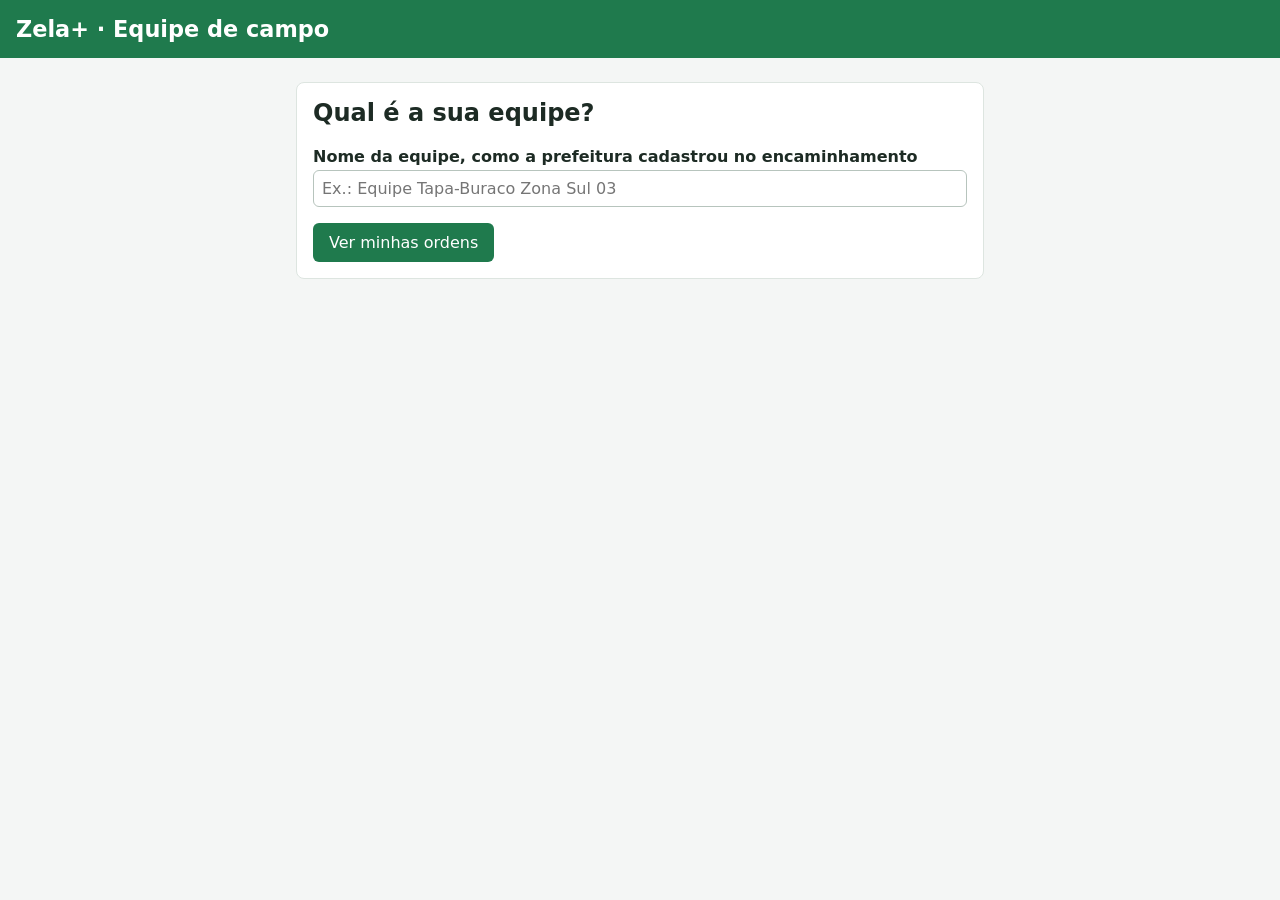
<file: src/app-equipe/index.html>
<!doctype html>
<html lang="pt-BR">
<head>
  <meta charset="utf-8">
  <meta name="viewport" content="width=device-width, initial-scale=1">
  <title>Zela+ — Ordens de serviço</title>
  <link rel="stylesheet" href="../shared/style.css">
</head>
<body>
  <header>
    <h1>Zela+ · Equipe de campo</h1>
    <div class="usuario"><span id="equipe-atual"></span> <button type="button" id="trocar-equipe" hidden>Trocar equipe</button></div>
  </header>
  <main>
    <!-- Escolha da equipe: a API ainda não tem login de equipe, então a equipe se identifica pelo nome -->
    <form id="form-equipe" class="cartao" hidden>
      <h2 style="margin-top:0">Qual é a sua equipe?</h2>
      <label for="nome-equipe">Nome da equipe, como a prefeitura cadastrou no encaminhamento</label>
      <input id="nome-equipe" list="equipes-conhecidas" required placeholder="Ex.: Equipe Tapa-Buraco Zona Sul 03">
      <datalist id="equipes-conhecidas"></datalist>
      <button type="submit">Ver minhas ordens</button>
    </form>

    <!-- T08: ordens de serviço (RF12) -->
    <section id="ordens-secao" hidden>
      <h2>Ordens de serviço</h2>
      <p class="meta">Ocorrências encaminhadas para a sua equipe. Inicie quando chegar ao local e conclua com a foto do serviço pronto.</p>
      <div id="ordens"></div>
      <p id="vazio" class="aviso" hidden>Nenhuma ordem de serviço em aberto para esta equipe.</p>
    </section>

    <div id="aviso" class="aviso" role="status" hidden></div>
    <div id="erro" class="erro" role="alert" hidden></div>
  </main>

  <script src="../shared/config.js"></script>
  <script src="../shared/api.js"></script>
  <script>
    const EQUIPE_CHAVE = "zela-equipe";
    const caixaErro = document.getElementById("erro");
    const caixaAviso = document.getElementById("aviso");

    function equipeAtual() {
      try { return localStorage.getItem(EQUIPE_CHAVE); } catch { return null; }
    }

    function mostrarEscolha() {
      document.getElementById("form-equipe").hidden = false;
      document.getElementById("ordens-secao").hidden = true;
      document.getElementById("trocar-equipe").hidden = true;
      document.getElementById("equipe-atual").textContent = "";
      // sugere as equipes que já receberam encaminhamentos
      Promise.all(["ENCAMINHADA", "EM_EXECUCAO"].map((s) => api(`/ocorrencias?status=${s}`)))
        .then((listas) => {
          const nomes = [...new Set(listas.flat().map((o) => o.equipe).filter(Boolean))].sort();
          document.getElementById("equipes-conhecidas").innerHTML = nomes.map((n) => `<option value="${escapar(n)}">`).join("");
        })
        .catch(() => {});
    }

    document.getElementById("form-equipe").addEventListener("submit", (e) => {
      e.preventDefault();
      localStorage.setItem(EQUIPE_CHAVE, document.getElementById("nome-equipe").value.trim());
      iniciar();
    });

    document.getElementById("trocar-equipe").addEventListener("click", () => {
      localStorage.removeItem(EQUIPE_CHAVE);
      mostrarEscolha();
    });

    async function carregarOrdens() {
      const equipe = equipeAtual();
      const consulta = (s) => api(`/ocorrencias?${new URLSearchParams({ status: s, equipe })}`);
      const [emExecucao, encaminhadas] = await Promise.all([consulta("EM_EXECUCAO"), consulta("ENCAMINHADA")]);
      const ordens = [...emExecucao, ...encaminhadas.sort((a, b) => a.prazoPrevisto.localeCompare(b.prazoPrevisto))];
      document.getElementById("vazio").hidden = ordens.length > 0;
      document.getElementById("ordens").innerHTML = ordens.map(cartaoOrdem).join("");
      ordens.forEach(ligarAcoes);
    }

    function cartaoOrdem(o) {
      const local = [o.endereco, o.bairro].filter(Boolean).join(" · ") || "Endereço não informado";
      const mapa = `https://www.openstreetmap.org/?mlat=${o.latitude}&mlon=${o.longitude}#map=18/${o.latitude}/${o.longitude}`;
      return `
        <article class="cartao" id="ordem-${o.id}">
          <h3 style="margin-top:0">${escapar(o.protocolo)} ${seloStatus(o.status)}</h3>
          <p style="margin:.3em 0"><b>${ICONES_CATEGORIA[o.categoria.nome] || "📍"} ${escapar(o.categoria.nome)}</b> · prazo ${dataBR(o.prazoPrevisto)}</p>
          <p style="margin:.3em 0">${escapar(o.descricao)}</p>
          <p style="margin:.3em 0">📍 ${escapar(local)} · <a href="${mapa}" target="_blank" rel="noopener">abrir no mapa</a></p>
          ${o.fotoUrl ? `<p class="meta" style="margin:.6em 0 0">Foto enviada pelo cidadão</p><img class="previa-foto" src="${escapar(o.fotoUrl)}" alt="Foto original da ocorrência">` : '<p class="meta">O cidadão não enviou foto.</p>'}

          ${o.status === "ENCAMINHADA" ? `
            <button type="button" data-iniciar="${o.id}">Iniciar serviço</button>` : `
            <fieldset>
              <legend>Concluir serviço</legend>
              <label for="foto-${o.id}">Foto do serviço pronto (obrigatória)</label>
              <input id="foto-${o.id}" type="file" accept="image/*" capture="environment">
              <img id="previa-${o.id}" class="previa-foto" alt="Prévia da foto de conclusão" hidden>
              <label for="obs-${o.id}">Observação (opcional)</label>
              <input id="obs-${o.id}" maxlength="300" placeholder="Ex.: buraco tapado com asfalto a quente">
              <button type="button" data-concluir="${o.id}" disabled>Concluir</button>
            </fieldset>`}
        </article>`;
    }

    function ligarAcoes(o) {
      const iniciar = document.querySelector(`[data-iniciar="${o.id}"]`);
      if (iniciar) iniciar.addEventListener("click", () => executar(iniciar, async () => {
        await api(`/ocorrencias/${o.id}/execucao`, { metodo: "PATCH", corpo: { observacao: "Equipe iniciou o serviço no local" } });
        return `${o.protocolo}: serviço iniciado.`;
      }));

      const concluir = document.querySelector(`[data-concluir="${o.id}"]`);
      if (!concluir) return;
      const campoFoto = document.getElementById(`foto-${o.id}`);
      campoFoto.addEventListener("change", () => {
        const arquivo = campoFoto.files[0];
        const previa = document.getElementById(`previa-${o.id}`);
        previa.hidden = !arquivo;
        if (arquivo) previa.src = URL.createObjectURL(arquivo);
        concluir.disabled = !arquivo;
      });
      concluir.addEventListener("click", () => executar(concluir, async () => {
        concluir.textContent = "Enviando foto...";
        const fotoConclusaoUrl = await enviarFoto(campoFoto.files[0]);
        await api(`/ocorrencias/${o.id}/conclusao`, {
          metodo: "PATCH",
          corpo: { fotoConclusaoUrl, observacao: document.getElementById(`obs-${o.id}`).value.trim() || null },
        });
        return `${o.protocolo}: serviço concluído. O cidadão foi avisado e já pode avaliar.`;
      }, "Concluir"));
    }

    async function executar(botao, acao, rotulo) {
      botao.disabled = true;
      caixaErro.hidden = true;
      try {
        caixaAviso.textContent = await acao();
        caixaAviso.hidden = false;
        await carregarOrdens();
      } catch (erro) {
        mostrarErro(caixaErro, erro);
        botao.disabled = false;
        if (rotulo) botao.textContent = rotulo;
      }
    }

    function iniciar() {
      const equipe = equipeAtual();
      if (!equipe) return mostrarEscolha();
      document.getElementById("form-equipe").hidden = true;
      document.getElementById("ordens-secao").hidden = false;
      document.getElementById("trocar-equipe").hidden = false;
      document.getElementById("equipe-atual").textContent = equipe;
      carregarOrdens().catch((erro) => mostrarErro(caixaErro, erro));
    }

    iniciar();
  </script>
</body>
</html>
</file>
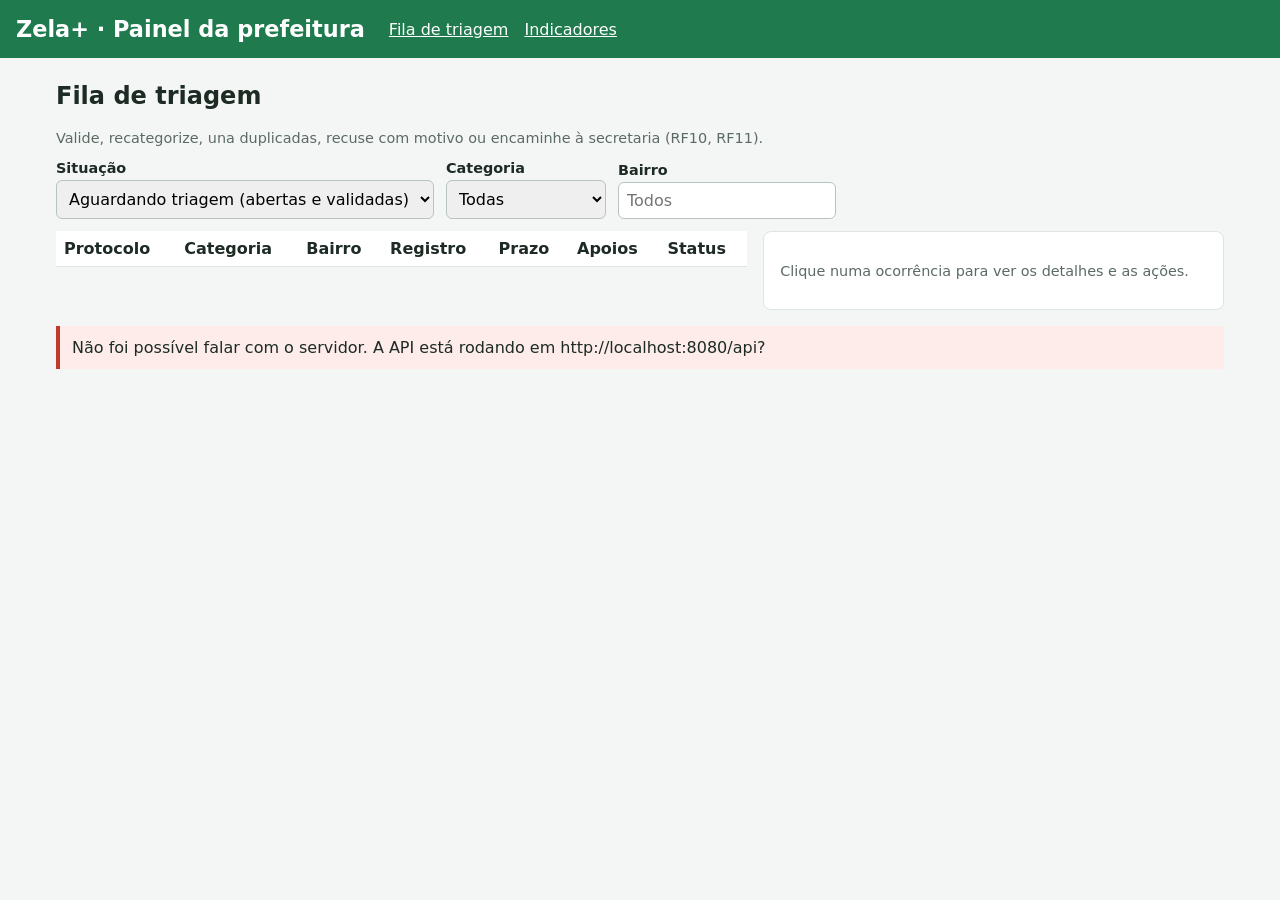
<file: src/painel-web/index.html>
<!doctype html>
<html lang="pt-BR">
<head>
  <meta charset="utf-8">
  <meta name="viewport" content="width=device-width, initial-scale=1">
  <title>Zela+ — Fila de triagem</title>
  <link rel="stylesheet" href="../shared/style.css">
</head>
<body>
  <header>
    <h1>Zela+ · Painel da prefeitura</h1>
    <nav>
      <a href="index.html">Fila de triagem</a>
      <a href="indicadores.html">Indicadores</a>
    </nav>
  </header>
  <main class="largo">
    <h2>Fila de triagem</h2>
    <p class="meta">Valide, recategorize, una duplicadas, recuse com motivo ou encaminhe à secretaria (RF10, RF11).</p>

    <form id="filtros" class="filtros">
      <div>
        <label for="filtro-status">Situação</label>
        <select id="filtro-status">
          <option value="TRIAGEM">Aguardando triagem (abertas e validadas)</option>
          <option value="ABERTA">Só abertas</option>
          <option value="VALIDADA">Só validadas</option>
          <option value="ENCAMINHADA">Encaminhadas</option>
        </select>
      </div>
      <div>
        <label for="filtro-categoria">Categoria</label>
        <select id="filtro-categoria"><option value="">Todas</option></select>
      </div>
      <div>
        <label for="filtro-bairro">Bairro</label>
        <input id="filtro-bairro" placeholder="Todos">
      </div>
    </form>

    <div class="painel">
      <!-- T09: tabela de ocorrências -->
      <div class="tabela-rolagem">
        <table>
          <thead>
            <tr><th>Protocolo</th><th>Categoria</th><th>Bairro</th><th>Registro</th><th>Prazo</th><th>Apoios</th><th>Status</th></tr>
          </thead>
          <tbody id="linhas"></tbody>
        </table>
        <p id="vazio" class="meta" hidden>Nenhuma ocorrência nesta situação.</p>
      </div>

      <!-- Ações da ocorrência selecionada -->
      <aside id="painel-acoes" class="cartao" style="margin-top:12px">
        <p class="meta">Clique numa ocorrência para ver os detalhes e as ações.</p>
      </aside>
    </div>

    <div id="aviso" class="aviso" role="status" hidden></div>
    <div id="erro" class="erro" role="alert" hidden></div>
  </main>

  <script src="../shared/config.js"></script>
  <script src="../shared/api.js"></script>
  <script>
    const caixaErro = document.getElementById("erro");
    const caixaAviso = document.getElementById("aviso");
    let categorias = [];
    let secretarias = [];
    let ocorrencias = [];
    let selecionadaId = null;

    function avisar(texto) {
      caixaAviso.textContent = texto;
      caixaAviso.hidden = false;
      caixaErro.hidden = true;
      setTimeout(() => { caixaAviso.hidden = true; }, 5000);
    }

    async function carregarListas() {
      [categorias, secretarias] = await Promise.all([api("/categorias"), api("/secretarias")]);
      const filtro = document.getElementById("filtro-categoria");
      categorias.forEach((c) => filtro.add(new Option(c.nome, c.id)));
    }

    async function carregarFila() {
      const status = document.getElementById("filtro-status").value;
      const categoriaId = document.getElementById("filtro-categoria").value;
      const bairro = document.getElementById("filtro-bairro").value.trim();
      const consulta = (s) => {
        const p = new URLSearchParams({ status: s });
        if (categoriaId) p.set("categoriaId", categoriaId);
        if (bairro) p.set("bairro", bairro);
        return api("/ocorrencias?" + p);
      };
      const listas = await Promise.all(status === "TRIAGEM" ? [consulta("ABERTA"), consulta("VALIDADA")] : [consulta(status)]);
      // mais antigas primeiro: quem espera há mais tempo é atendido antes
      ocorrencias = listas.flat().sort((a, b) => a.dataCriacao.localeCompare(b.dataCriacao));
      desenharTabela();
      if (selecionadaId && !ocorrencias.some((o) => o.id === selecionadaId)) limparSelecao();
    }

    function desenharTabela() {
      const hoje = new Date().toISOString().slice(0, 10);
      document.getElementById("vazio").hidden = ocorrencias.length > 0;
      document.getElementById("linhas").innerHTML = ocorrencias.map((o) => `
        <tr class="clicavel ${o.id === selecionadaId ? "selecionada" : ""}" data-id="${o.id}">
          <td><b>${escapar(o.protocolo)}</b></td>
          <td>${escapar(o.categoria.nome)}</td>
          <td>${escapar(o.bairro || "—")}</td>
          <td>${dataBR(o.dataCriacao)}</td>
          <td style="${o.prazoPrevisto < hoje ? "color:#c0392b;font-weight:700" : ""}">${dataBR(o.prazoPrevisto)}</td>
          <td>${o.apoios}</td>
          <td>${seloStatus(o.status)}</td>
        </tr>`).join("");
      document.querySelectorAll("#linhas tr").forEach((tr) => tr.addEventListener("click", () => selecionar(Number(tr.dataset.id))));
    }

    function limparSelecao() {
      selecionadaId = null;
      document.getElementById("painel-acoes").innerHTML = '<p class="meta">Clique numa ocorrência para ver os detalhes e as ações.</p>';
    }

    function selecionar(id) {
      selecionadaId = id;
      desenharTabela();
      const o = ocorrencias.find((x) => x.id === id);
      const outras = ocorrencias.filter((x) => x.id !== id);
      const emTriagem = o.status === "ABERTA" || o.status === "VALIDADA";
      document.getElementById("painel-acoes").innerHTML = `
        <h3 style="margin-top:0">${escapar(o.protocolo)} ${seloStatus(o.status)}</h3>
        <p style="margin:.3em 0"><b>${escapar(o.categoria.nome)}</b> · ${o.apoios} apoio(s)</p>
        <p style="margin:.3em 0">${escapar(o.descricao)}</p>
        <p class="meta" style="margin:.3em 0">${escapar([o.endereco, o.bairro].filter(Boolean).join(" · ") || "Sem endereço")}
          · <a href="https://www.openstreetmap.org/?mlat=${o.latitude}&mlon=${o.longitude}#map=18/${o.latitude}/${o.longitude}" target="_blank" rel="noopener">ver no mapa</a></p>
        <p class="meta" style="margin:.3em 0">Cidadão: ${escapar(o.cidadaoNome)} · registrada em ${dataBR(o.dataCriacao)}</p>
        ${o.fotoUrl ? `<img class="previa-foto" src="${escapar(o.fotoUrl)}" alt="Foto da ocorrência">` : '<p class="meta">Sem foto.</p>'}

        ${emTriagem ? `
        <fieldset>
          <legend>Triagem (RF10)</legend>
          <div class="acoes">
            ${o.status === "ABERTA" ? '<button type="button" id="acao-validar">Validar</button>' : ""}
          </div>
          <label for="nova-categoria">Recategorizar</label>
          <div class="acoes">
            <select id="nova-categoria" style="flex:1">${categorias.filter((c) => c.id !== o.categoria.id).map((c) => `<option value="${c.id}">${escapar(c.nome)}</option>`).join("")}</select>
            <button type="button" id="acao-recategorizar" class="secundario">Recategorizar</button>
          </div>
          <label for="principal">Unir a uma duplicada</label>
          <div class="acoes">
            <select id="principal" style="flex:1">
              <option value="">Escolha a ocorrência principal</option>
              ${outras.map((x) => `<option value="${x.id}">${escapar(x.protocolo)} — ${escapar(x.categoria.nome)} — ${escapar(x.bairro || "")}</option>`).join("")}
            </select>
            <button type="button" id="acao-unir" class="secundario">Unir</button>
          </div>
          <label for="motivo">Recusar com motivo (o cidadão recebe o motivo)</label>
          <textarea id="motivo" rows="2" maxlength="300"></textarea>
          <button type="button" id="acao-recusar" class="perigo">Recusar</button>
        </fieldset>` : ""}

        ${o.status === "VALIDADA" || o.status === "ENCAMINHADA" ? `
        <fieldset>
          <legend>${o.status === "ENCAMINHADA" ? "Reencaminhar" : "Encaminhar"} (RF11)</legend>
          <label for="secretaria">Secretaria</label>
          <select id="secretaria">${secretarias.map((s) => `<option value="${s.id}" ${o.secretaria && o.secretaria.id === s.id ? "selected" : ""}>${escapar(s.nome)}</option>`).join("")}</select>
          <label for="equipe">Equipe</label>
          <input id="equipe" maxlength="120" value="${escapar(o.equipe || "")}" placeholder="Ex.: Equipe Tapa-Buraco Zona Sul 03">
          <button type="button" id="acao-encaminhar">Encaminhar</button>
        </fieldset>` : ""}
        ${o.status === "ABERTA" ? '<p class="meta">Para encaminhar, valide a ocorrência primeiro.</p>' : ""}`;

      ligar("acao-validar", () => triar(o, { acao: "VALIDAR" }, "validada"));
      ligar("acao-recategorizar", () => triar(o, { acao: "RECATEGORIZAR", categoriaId: Number(valor("nova-categoria")) }, "recategorizada"));
      ligar("acao-unir", () => {
        if (!valor("principal")) return mostrarErro(caixaErro, new Error("Escolha a ocorrência principal."));
        return triar(o, { acao: "UNIR", ocorrenciaPrincipalId: Number(valor("principal")) }, "unida à principal");
      });
      ligar("acao-recusar", () => triar(o, { acao: "RECUSAR", motivo: valor("motivo").trim() }, "recusada"));
      ligar("acao-encaminhar", async () => {
        const atualizada = await api(`/ocorrencias/${o.id}/encaminhamento`, {
          metodo: "PATCH",
          corpo: { secretariaId: Number(valor("secretaria")), equipe: valor("equipe").trim() },
        });
        concluirAcao(atualizada, "encaminhada");
      });
    }

    async function triar(o, corpo, verbo) {
      const atualizada = await api(`/ocorrencias/${o.id}/triagem`, { metodo: "PATCH", corpo });
      concluirAcao(atualizada, verbo);
    }

    async function concluirAcao(atualizada, verbo) {
      avisar(`${atualizada.protocolo} ${verbo}. O cidadão foi notificado.`);
      await carregarFila();
      if (ocorrencias.some((o) => o.id === atualizada.id)) selecionar(atualizada.id);
    }

    function valor(id) { return document.getElementById(id).value; }

    function ligar(id, acao) {
      const botao = document.getElementById(id);
      if (!botao) return;
      botao.addEventListener("click", async () => {
        botao.disabled = true;
        try { await acao(); } catch (erro) { mostrarErro(caixaErro, erro); } finally { botao.disabled = false; }
      });
    }

    document.getElementById("filtros").addEventListener("change", () => carregarFila().catch((e) => mostrarErro(caixaErro, e)));
    document.getElementById("filtros").addEventListener("submit", (e) => { e.preventDefault(); carregarFila().catch((er) => mostrarErro(caixaErro, er)); });

    carregarListas().then(carregarFila).catch((erro) => mostrarErro(caixaErro, erro));
  </script>
</body>
</html>
</file>
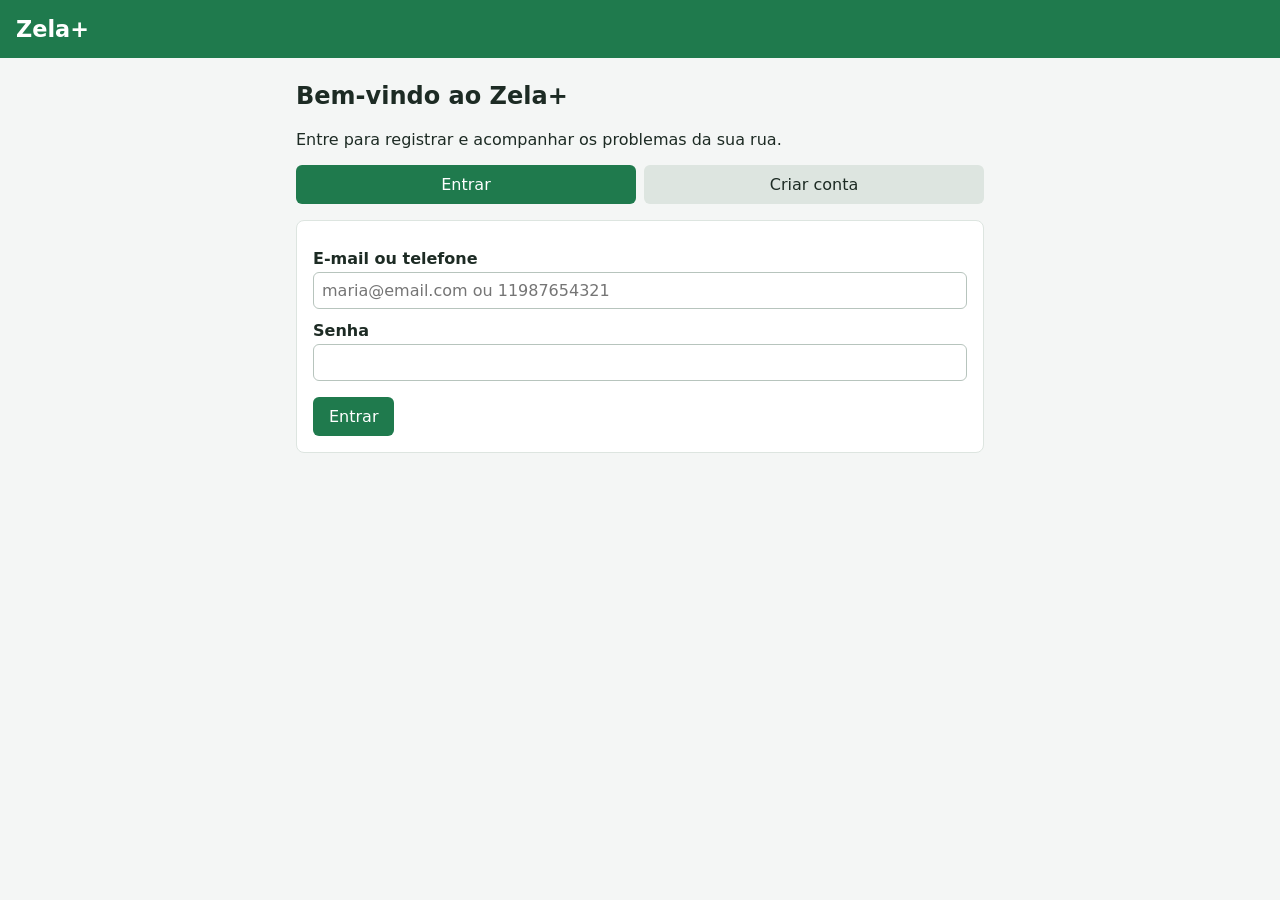
<file: src/app-cidadao/entrar.html>
<!doctype html>
<html lang="pt-BR">
<head>
  <meta charset="utf-8">
  <meta name="viewport" content="width=device-width, initial-scale=1">
  <title>Zela+ — Entrar</title>
  <link rel="stylesheet" href="../shared/style.css">
</head>
<body>
  <header>
    <h1>Zela+</h1>
  </header>
  <main>
    <h2>Bem-vindo ao Zela+</h2>
    <p>Entre para registrar e acompanhar os problemas da sua rua.</p>

    <div class="abas" role="tablist">
      <button type="button" role="tab" id="aba-entrar" aria-selected="true">Entrar</button>
      <button type="button" role="tab" id="aba-cadastrar" aria-selected="false">Criar conta</button>
    </div>

    <!-- T01: entrar com e-mail ou telefone (RF01) -->
    <form id="form-entrar" class="cartao">
      <label for="login">E-mail ou telefone</label>
      <input id="login" autocomplete="username" required placeholder="maria@email.com ou 11987654321">

      <label for="senha">Senha</label>
      <input id="senha" type="password" autocomplete="current-password" required>

      <button type="submit">Entrar</button>
    </form>

    <!-- T01: criar conta (RF01) -->
    <form id="form-cadastrar" class="cartao" hidden>
      <label for="nome">Nome completo</label>
      <input id="nome" autocomplete="name" required maxlength="120">

      <label for="email">E-mail</label>
      <input id="email" type="email" autocomplete="email" required>

      <label for="telefone">Telefone (só números, com DDD)</label>
      <input id="telefone" inputmode="numeric" autocomplete="tel" pattern="\d{10,11}" placeholder="11987654321">

      <label for="nova-senha">Senha (mínimo 6 caracteres)</label>
      <input id="nova-senha" type="password" autocomplete="new-password" minlength="6" required>

      <button type="submit">Criar conta</button>
    </form>

    <div id="erro" class="erro" role="alert" hidden></div>
  </main>

  <script src="../shared/config.js"></script>
  <script src="../shared/api.js"></script>
  <script>
    // Quem já está logado vai direto para o início
    if (lerSessao()) location.href = "index.html";

    const formEntrar = document.getElementById("form-entrar");
    const formCadastrar = document.getElementById("form-cadastrar");
    const abaEntrar = document.getElementById("aba-entrar");
    const abaCadastrar = document.getElementById("aba-cadastrar");
    const caixaErro = document.getElementById("erro");

    function mostrarAba(cadastrar) {
      formEntrar.hidden = cadastrar;
      formCadastrar.hidden = !cadastrar;
      abaEntrar.setAttribute("aria-selected", String(!cadastrar));
      abaCadastrar.setAttribute("aria-selected", String(cadastrar));
      caixaErro.hidden = true;
    }
    abaEntrar.addEventListener("click", () => mostrarAba(false));
    abaCadastrar.addEventListener("click", () => mostrarAba(true));

    async function enviar(form, acao) {
      const botao = form.querySelector("button[type=submit]");
      botao.disabled = true;
      caixaErro.hidden = true;
      try {
        await acao();
        location.href = "index.html";
      } catch (erro) {
        mostrarErro(caixaErro, erro);
      } finally {
        botao.disabled = false;
      }
    }

    formEntrar.addEventListener("submit", (evento) => {
      evento.preventDefault();
      enviar(formEntrar, async () => {
        const resposta = await api("/auth/login", {
          metodo: "POST",
          corpo: {
            login: document.getElementById("login").value.trim(),
            senha: document.getElementById("senha").value,
          },
        });
        salvarSessao(resposta.cidadao);
      });
    });

    formCadastrar.addEventListener("submit", (evento) => {
      evento.preventDefault();
      enviar(formCadastrar, async () => {
        const email = document.getElementById("email").value.trim();
        const senha = document.getElementById("nova-senha").value;
        await api("/cidadaos", {
          metodo: "POST",
          corpo: {
            nome: document.getElementById("nome").value.trim(),
            email,
            telefone: document.getElementById("telefone").value.trim() || null,
            senha,
          },
        });
        // Conta criada: entra direto com os mesmos dados
        const resposta = await api("/auth/login", { metodo: "POST", corpo: { login: email, senha } });
        salvarSessao(resposta.cidadao);
      });
    });
  </script>
</body>
</html>
</file>
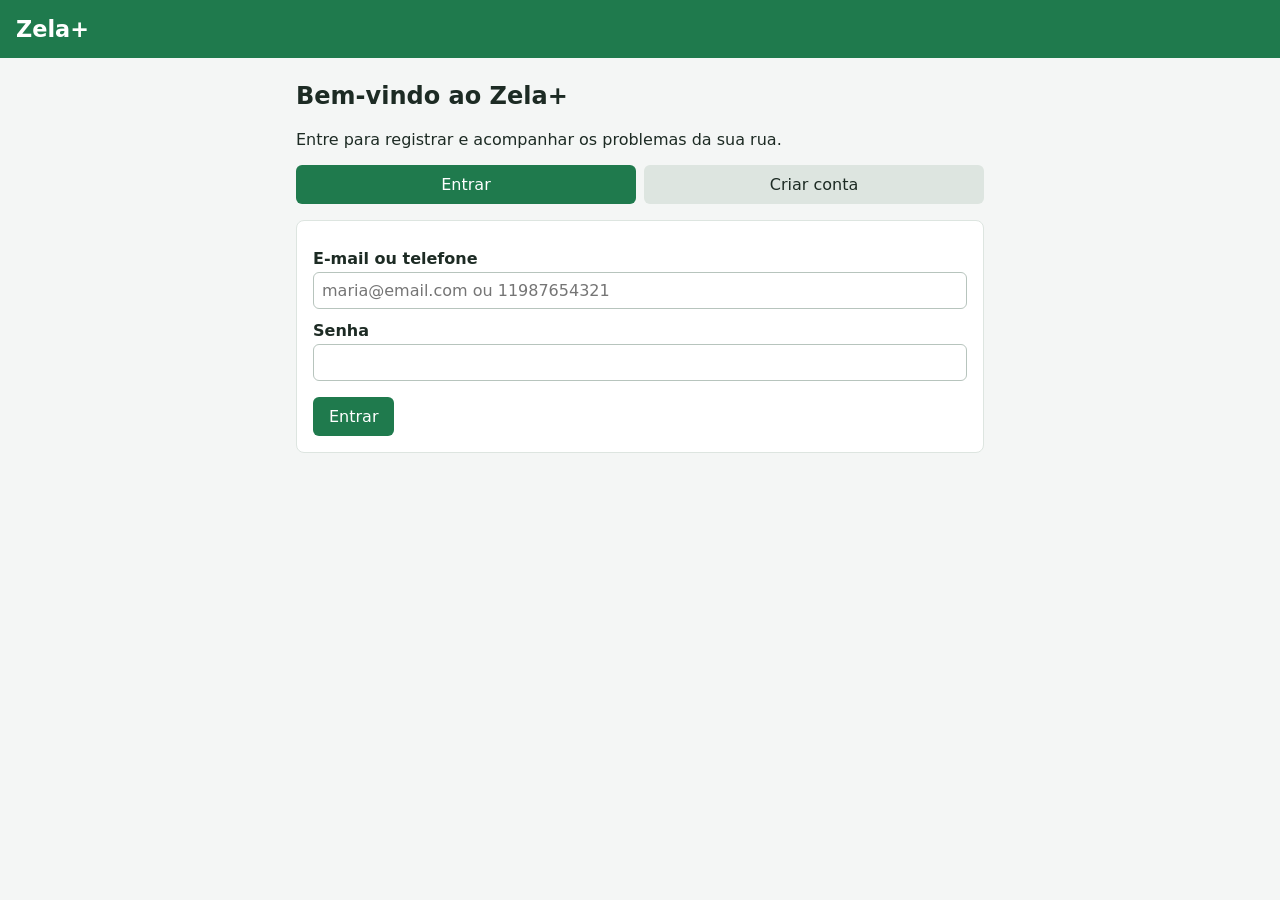
<file: src/app-cidadao/minhas-ocorrencias.html>
<!doctype html>
<html lang="pt-BR">
<head>
  <meta charset="utf-8">
  <meta name="viewport" content="width=device-width, initial-scale=1">
  <title>Zela+ — Minhas ocorrências</title>
  <link rel="stylesheet" href="../shared/style.css">
</head>
<body>
  <header>
    <h1>Zela+</h1>
    <nav>
      <a href="index.html">Início</a>
      <a href="nova-ocorrencia.html">Nova ocorrência</a>
      <a href="minhas-ocorrencias.html">Minhas ocorrências</a>
    </nav>
    <div class="usuario">Olá, <span id="usuario-nome"></span> <button type="button" onclick="sair()">Sair</button></div>
  </header>
  <main>
    <h2>Minhas ocorrências</h2>

    <!-- RF07: avisos de mudança de status -->
    <section class="cartao" id="secao-notificacoes" hidden>
      <h3 style="margin-top:0">Avisos <span id="contador-novos" class="selo" style="background:#c0392b" hidden></span></h3>
      <div id="notificacoes"></div>
    </section>

    <!-- T06: lista com protocolo, categoria, data e selo de status (RF05) -->
    <ul id="lista" class="lista-ocorrencias"></ul>
    <p id="vazio" hidden>Você ainda não registrou nenhuma ocorrência. <a href="nova-ocorrencia.html">Registrar a primeira</a>.</p>
    <div id="erro" class="erro" role="alert" hidden></div>
  </main>

  <script src="../shared/config.js"></script>
  <script src="../shared/api.js"></script>
  <script>
    const cidadao = exigirLogin();
    const caixaErro = document.getElementById("erro");

    async function carregarOcorrencias() {
      const ocorrencias = await api(`/cidadaos/${cidadao.id}/ocorrencias`);
      document.getElementById("vazio").hidden = ocorrencias.length > 0;
      document.getElementById("lista").innerHTML = ocorrencias.map((o) => `
        <li><a href="ocorrencia.html?id=${o.id}">
          <span class="protocolo">${escapar(o.protocolo)}</span>
          ${seloStatus(o.status)}
          <span>${ICONES_CATEGORIA[o.categoria.nome] || "📍"} ${escapar(o.categoria.nome)}</span>
          <span class="meta">${dataBR(o.dataCriacao)}</span>
          <span class="meta" style="grid-column:1/-1">${escapar(o.descricao)}</span>
        </a></li>`).join("");
    }

    async function carregarNotificacoes() {
      const notificacoes = await api(`/cidadaos/${cidadao.id}/notificacoes`);
      const novas = notificacoes.filter((n) => !n.lida).length;
      document.getElementById("secao-notificacoes").hidden = notificacoes.length === 0;
      const contador = document.getElementById("contador-novos");
      contador.hidden = novas === 0;
      contador.textContent = novas === 1 ? "1 novo" : `${novas} novos`;
      document.getElementById("notificacoes").innerHTML = notificacoes.slice(0, 5).map((n) => `
        <div class="notificacao ${n.lida ? "" : "nova"}">
          ${escapar(n.mensagem)}
          <div class="meta">${dataHoraBR(n.dataHora)}
            ${n.lida ? "" : `· <a href="#" data-lida="${n.id}">marcar como lido</a>`}</div>
        </div>`).join("");
      document.querySelectorAll("[data-lida]").forEach((link) => link.addEventListener("click", async (e) => {
        e.preventDefault();
        try {
          await api(`/notificacoes/${link.dataset.lida}/lida`, { metodo: "PATCH" });
          carregarNotificacoes();
        } catch (erro) { mostrarErro(caixaErro, erro); }
      }));
    }

    if (cidadao) {
      Promise.all([carregarOcorrencias(), carregarNotificacoes()]).catch((erro) => mostrarErro(caixaErro, erro));
    }
  </script>
</body>
</html>
</file>
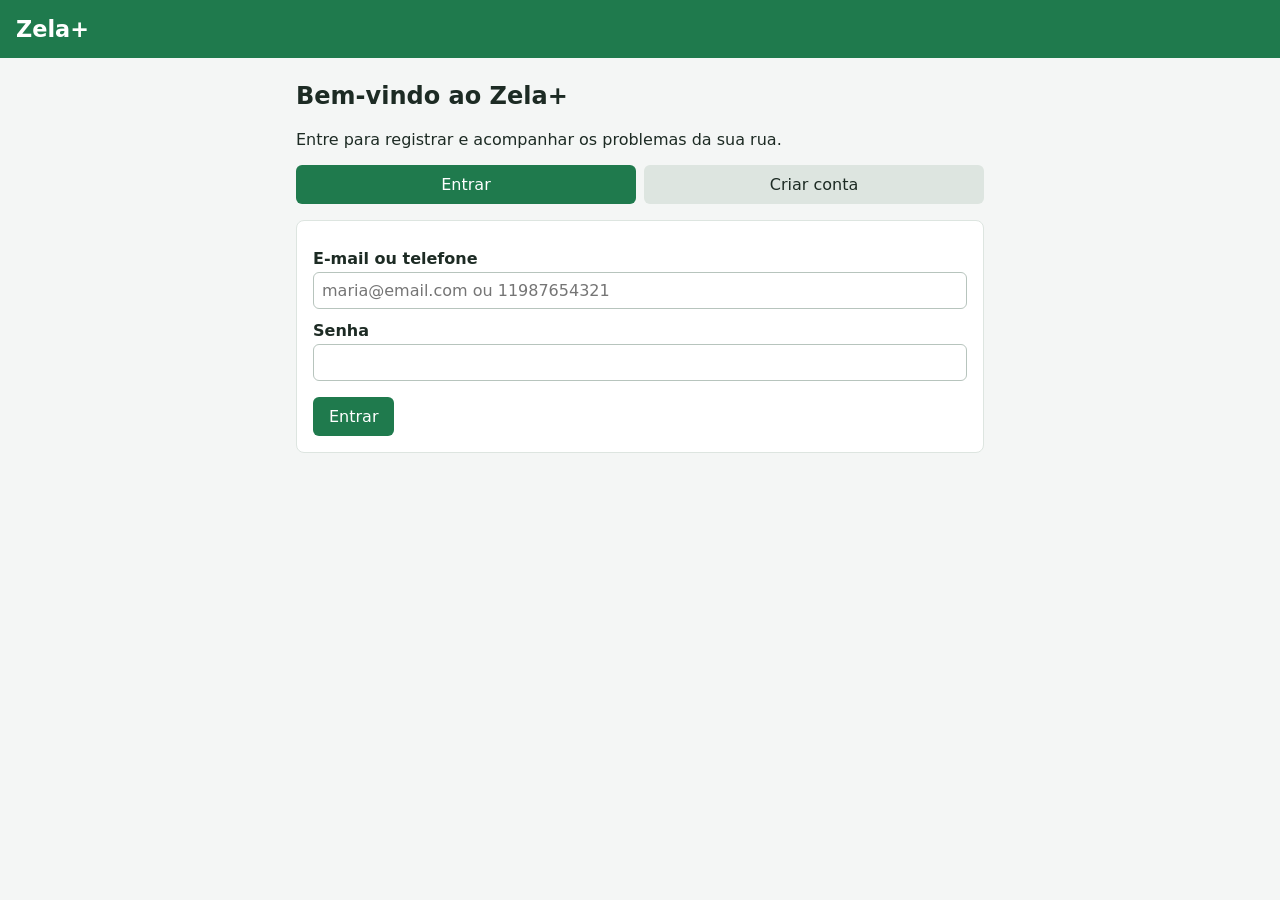
<file: src/app-cidadao/ocorrencia.html>
<!doctype html>
<html lang="pt-BR">
<head>
  <meta charset="utf-8">
  <meta name="viewport" content="width=device-width, initial-scale=1">
  <title>Zela+ — Detalhe da ocorrência</title>
  <link rel="stylesheet" href="../shared/style.css">
</head>
<body>
  <header>
    <h1>Zela+</h1>
    <nav>
      <a href="index.html">Início</a>
      <a href="nova-ocorrencia.html">Nova ocorrência</a>
      <a href="minhas-ocorrencias.html">Minhas ocorrências</a>
    </nav>
    <div class="usuario">Olá, <span id="usuario-nome"></span> <button type="button" onclick="sair()">Sair</button></div>
  </header>
  <main>
    <p><a href="minhas-ocorrencias.html">← Minhas ocorrências</a></p>

    <!-- T07: detalhe, linha do tempo e avaliação (RF06, RF07, RF13) -->
    <section id="detalhe" hidden>
      <h2 id="titulo"></h2>
      <div id="resumo" class="cartao"></div>

      <section class="cartao">
        <h3 style="margin-top:0">Linha do tempo</h3>
        <ol id="linha-tempo" class="linha-tempo"></ol>
      </section>

      <section id="avaliacao" class="cartao" hidden></section>
    </section>

    <div id="erro" class="erro" role="alert" hidden></div>
  </main>

  <script src="../shared/config.js"></script>
  <script src="../shared/api.js"></script>
  <script>
    const cidadao = exigirLogin();
    const caixaErro = document.getElementById("erro");
    const id = new URLSearchParams(location.search).get("id");
    let notaEscolhida = 0;

    async function carregar() {
      const [o, acompanhamento] = await Promise.all([
        api(`/ocorrencias/${id}`),
        api(`/ocorrencias/${id}/historico`),
      ]);

      document.getElementById("titulo").innerHTML = `${escapar(o.protocolo)} ${seloStatus(o.status)}`;

      const linhas = [
        `<b>${ICONES_CATEGORIA[o.categoria.nome] || "📍"} ${escapar(o.categoria.nome)}</b>`,
        escapar(o.descricao),
        [o.endereco, o.bairro].filter(Boolean).map(escapar).join(" · "),
        `<span class="meta">Registrada em ${dataBR(o.dataCriacao)} · ${o.apoios} apoio(s)</span>`,
      ];
      if (!["CONCLUIDA", "RECUSADA", "UNIDA"].includes(o.status)) {
        linhas.push(`Prazo previsto: <b>${dataBR(acompanhamento.prazoPrevisto)}</b>` +
          (acompanhamento.atrasada ? ' <span class="selo" style="background:#c0392b">Atrasada</span>' : ""));
      }
      if (o.secretaria) linhas.push(`Encaminhada para ${escapar(o.secretaria.nome)} — ${escapar(o.equipe)}`);
      if (o.motivoRecusa) linhas.push(`<b>Motivo da recusa:</b> ${escapar(o.motivoRecusa)}`);
      if (o.protocoloPrincipal) linhas.push(`Esta ocorrência foi unida à <b>${escapar(o.protocoloPrincipal)}</b>, que segue em atendimento.`);
      if (o.fotoUrl) linhas.push(`<span class="meta">Foto enviada</span><br><img class="previa-foto" src="${escapar(o.fotoUrl)}" alt="Foto da ocorrência">`);
      if (o.fotoConclusaoUrl) linhas.push(`<span class="meta">Foto da conclusão (${dataBR(o.dataConclusao)})</span><br><img class="previa-foto" src="${escapar(o.fotoConclusaoUrl)}" alt="Foto do serviço concluído">`);
      document.getElementById("resumo").innerHTML = linhas.filter(Boolean).map((l) => `<p style="margin:.4em 0">${l}</p>`).join("");

      // RF06: cada mudança de status com data e observação
      document.getElementById("linha-tempo").innerHTML = acompanhamento.historico.map((h) => `
        <li style="--cor:${(STATUS[h.status] || {}).cor || "#1f7a4d"}">
          ${seloStatus(h.status)} <span class="quando">${dataHoraBR(h.dataHora)}</span><br>
          ${escapar(h.observacao)}
        </li>`).join("");

      montarAvaliacao(o);
      document.getElementById("detalhe").hidden = false;
    }

    /** RF13: depois de concluída, o autor avalia de 1 a 5. */
    function montarAvaliacao(o) {
      const secao = document.getElementById("avaliacao");
      if (o.status !== "CONCLUIDA") { secao.hidden = true; return; }
      secao.hidden = false;
      if (o.avaliacaoNota) {
        secao.innerHTML = `<h3 style="margin-top:0">Sua avaliação</h3>
          <div class="estrelas">${[1, 2, 3, 4, 5].map((n) => `<span style="font-size:1.6rem;color:${n <= o.avaliacaoNota ? "#e0a800" : "#c9d2cd"}">★</span>`).join("")}</div>
          ${o.avaliacaoComentario ? `<p>${escapar(o.avaliacaoComentario)}</p>` : ""}`;
        return;
      }
      if (o.cidadaoId !== cidadao.id) { secao.hidden = true; return; }
      secao.innerHTML = `<h3 style="margin-top:0">Como foi o atendimento?</h3>
        <div class="estrelas" role="radiogroup" aria-label="Nota de 1 a 5">
          ${[1, 2, 3, 4, 5].map((n) => `<button type="button" data-nota="${n}" aria-label="${n} estrela(s)">★</button>`).join("")}
        </div>
        <label for="comentario">Comentário (opcional)</label>
        <textarea id="comentario" maxlength="300" rows="2"></textarea>
        <button type="button" id="enviar-avaliacao" disabled>Enviar avaliação</button>`;
      secao.querySelectorAll("[data-nota]").forEach((b) => b.addEventListener("click", () => {
        notaEscolhida = Number(b.dataset.nota);
        secao.querySelectorAll("[data-nota]").forEach((x) => x.classList.toggle("ativa", Number(x.dataset.nota) <= notaEscolhida));
        document.getElementById("enviar-avaliacao").disabled = false;
      }));
      document.getElementById("enviar-avaliacao").addEventListener("click", async (e) => {
        e.target.disabled = true;
        try {
          const atualizada = await api(`/ocorrencias/${id}/avaliacao`, {
            metodo: "POST",
            corpo: { nota: notaEscolhida, comentario: document.getElementById("comentario").value.trim() || null },
          });
          montarAvaliacao(atualizada);
        } catch (erro) {
          e.target.disabled = false;
          mostrarErro(caixaErro, erro);
        }
      });
    }

    if (cidadao) {
      if (!id) mostrarErro(caixaErro, new Error("Ocorrência não informada."));
      else carregar().catch((erro) => mostrarErro(caixaErro, erro));
    }
  </script>
</body>
</html>
</file>
<file: src/shared/style.css>
* { box-sizing: border-box; }

body {
  margin: 0;
  font-family: system-ui, sans-serif;
  background: #f4f6f5;
  color: #1d2b24;
}

header {
  background: #1f7a4d;
  color: #fff;
  padding: 16px;
}

header h1 { margin: 0; font-size: 1.4rem; }

nav a {
  color: #fff;
  margin-right: 16px;
}

main {
  max-width: 720px;
  margin: 24px auto;
  padding: 0 16px;
}

label { display: block; margin-top: 12px; font-weight: 600; }

input, select, textarea {
  width: 100%;
  padding: 8px;
  margin-top: 4px;
  border: 1px solid #b7c4bd;
  border-radius: 6px;
  font: inherit;
}

button {
  margin-top: 16px;
  padding: 10px 16px;
  border: 0;
  border-radius: 6px;
  background: #1f7a4d;
  color: #fff;
  font: inherit;
  cursor: pointer;
}

table { width: 100%; border-collapse: collapse; background: #fff; }
th, td { padding: 8px; border-bottom: 1px solid #dde5e0; text-align: left; }

.aviso {
  background: #e3f3ea;
  border-left: 4px solid #1f7a4d;
  padding: 12px;
  margin-top: 16px;
}

/* ---------- app do cidadão ---------- */

header { display: flex; flex-wrap: wrap; align-items: center; gap: 8px 24px; }
nav { display: flex; flex-wrap: wrap; gap: 4px 16px; align-items: center; }
nav a { margin-right: 0; }
.usuario { margin-left: auto; font-size: .95rem; }
.usuario button { margin: 0 0 0 8px; padding: 4px 10px; background: rgba(255,255,255,.18); }

button:disabled { opacity: .6; cursor: default; }
button.secundario { background: #fff; color: #1f7a4d; border: 1px solid #1f7a4d; }
a.botao { display: inline-block; margin-top: 16px; padding: 10px 16px; border-radius: 6px; background: #1f7a4d; color: #fff; text-decoration: none; }

.erro {
  background: #fdecea;
  border-left: 4px solid #c0392b;
  padding: 12px;
  margin-top: 16px;
}

.cartao {
  background: #fff;
  border: 1px solid #dde5e0;
  border-radius: 8px;
  padding: 16px;
  margin-top: 16px;
}

.abas { display: flex; gap: 8px; margin-top: 16px; }
.abas button { margin: 0; flex: 1; background: #dde5e0; color: #1d2b24; }
.abas button[aria-selected="true"] { background: #1f7a4d; color: #fff; }

.mapa { height: 320px; border-radius: 8px; border: 1px solid #dde5e0; margin-top: 12px; }

.selo {
  display: inline-block;
  padding: 2px 10px;
  border-radius: 999px;
  color: #fff;
  font-size: .85rem;
  font-weight: 600;
  white-space: nowrap;
}

.grade-categorias {
  display: grid;
  grid-template-columns: repeat(auto-fill, minmax(140px, 1fr));
  gap: 10px;
  margin-top: 12px;
}
.grade-categorias button {
  margin: 0;
  display: flex;
  flex-direction: column;
  align-items: center;
  gap: 6px;
  padding: 16px 8px;
  background: #fff;
  color: #1d2b24;
  border: 2px solid #dde5e0;
}
.grade-categorias button .icone { font-size: 2rem; }
.grade-categorias button[aria-pressed="true"] { border-color: #1f7a4d; background: #e3f3ea; }

.passos { display: flex; gap: 8px; margin: 8px 0 0; padding: 0; list-style: none; font-size: .9rem; color: #5b6b63; }
.passos li { flex: 1; border-top: 4px solid #dde5e0; padding-top: 4px; }
.passos li.atual { border-color: #1f7a4d; color: #1d2b24; font-weight: 600; }

.previa-foto { max-width: 100%; max-height: 220px; border-radius: 8px; margin-top: 8px; }

.lista-ocorrencias { list-style: none; padding: 0; margin: 16px 0 0; }
.lista-ocorrencias a {
  display: grid;
  grid-template-columns: 1fr auto;
  gap: 4px 12px;
  background: #fff;
  border: 1px solid #dde5e0;
  border-radius: 8px;
  padding: 12px 16px;
  margin-bottom: 8px;
  color: inherit;
  text-decoration: none;
}
.lista-ocorrencias a:hover { border-color: #1f7a4d; }
.lista-ocorrencias .protocolo { font-weight: 700; }
.lista-ocorrencias .meta { color: #5b6b63; font-size: .9rem; }

.linha-tempo { list-style: none; padding: 0; margin: 12px 0 0; border-left: 3px solid #dde5e0; }
.linha-tempo li { position: relative; padding: 0 0 16px 20px; }
.linha-tempo li::before {
  content: "";
  position: absolute;
  left: -8px;
  top: 4px;
  width: 13px;
  height: 13px;
  border-radius: 50%;
  background: var(--cor, #1f7a4d);
}
.linha-tempo .quando { color: #5b6b63; font-size: .85rem; }

.estrelas { display: flex; gap: 4px; margin-top: 8px; }
.estrelas button { margin: 0; padding: 4px 8px; font-size: 1.6rem; background: none; color: #c9d2cd; }
.estrelas button.ativa { color: #e0a800; }

.meta { color: #5b6b63; font-size: .9rem; }

/* ---------- painel da prefeitura ---------- */

main.largo { max-width: 1200px; }
.painel { display: grid; grid-template-columns: minmax(0, 3fr) minmax(300px, 2fr); gap: 16px; align-items: start; }
@media (max-width: 900px) { .painel { grid-template-columns: 1fr; } }
.filtros { display: flex; flex-wrap: wrap; gap: 8px 12px; align-items: end; }
.filtros label { margin-top: 0; font-weight: 600; font-size: .9rem; }
.filtros select, .filtros input { width: auto; min-width: 160px; }
.tabela-rolagem { overflow-x: auto; margin-top: 12px; }
tr.clicavel { cursor: pointer; }
tr.clicavel td:first-child { white-space: nowrap; }
tr.clicavel:hover td { background: #f0f6f2; }
tr.selecionada td { background: #e3f3ea; }
.acoes { display: flex; flex-wrap: wrap; gap: 8px; }
.acoes button { margin: 0; }
button.perigo { background: #c0392b; }
fieldset { border: 1px solid #dde5e0; border-radius: 8px; margin: 12px 0 0; padding: 4px 12px 12px; }
legend { font-weight: 700; padding: 0 4px; }

.notificacao { padding: 8px 0; border-bottom: 1px solid #dde5e0; font-size: .95rem; }
.notificacao.nova { font-weight: 600; }
</file>
